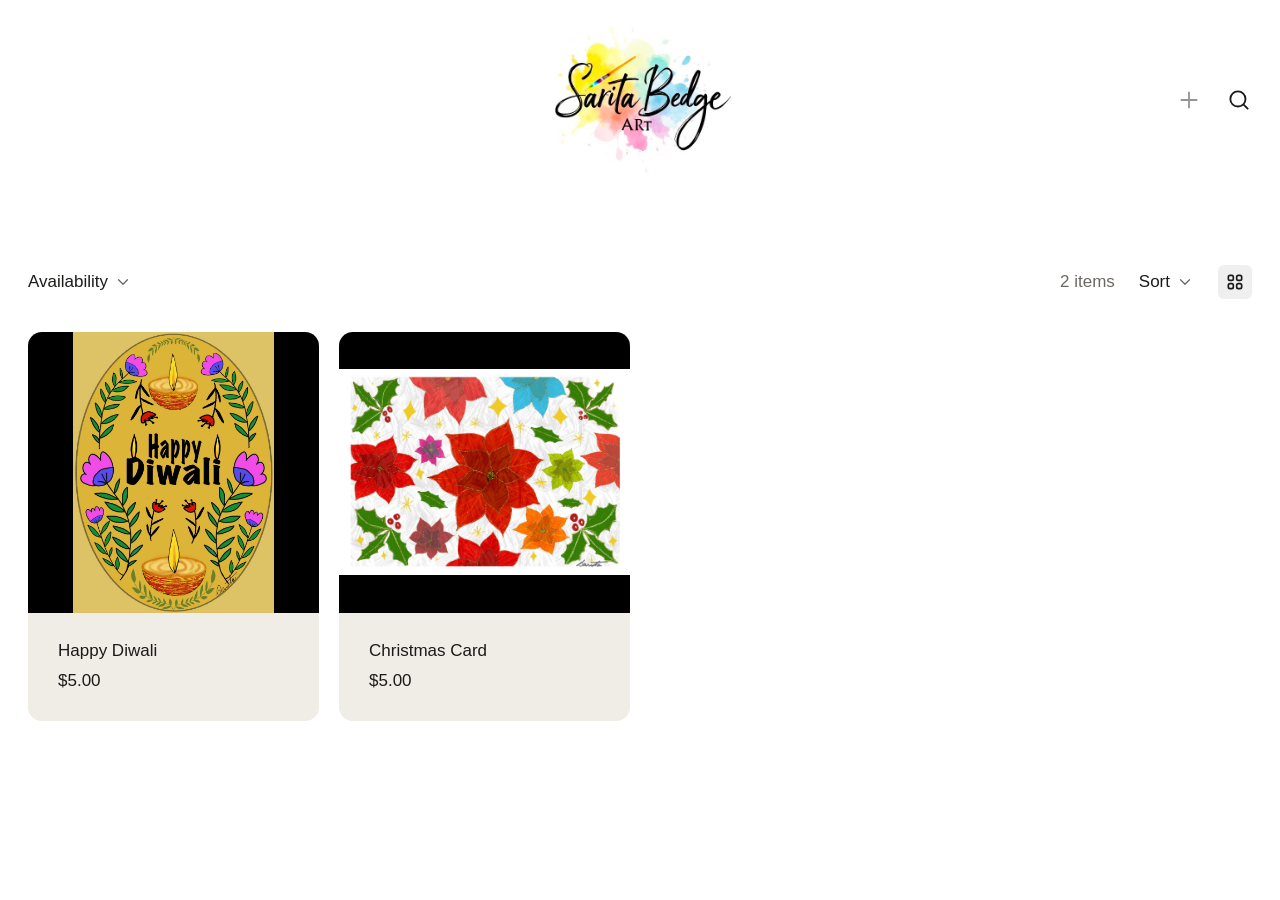
<file: index.html>
<!doctype html>
<html lang="en">
<head>
  <meta charset="utf-8">
  <meta name="viewport" content="width=device-width, initial-scale=1">
  <title>fast4ward</title>
  <link rel="stylesheet" href="styles.css">
</head>
<body>

  <header class="site-header">
    <a class="logo" href="#" aria-label="fast4ward home">
      <img src="logo.png" alt="fast4ward">
    </a>

    <div class="header-icons">
      <button id="adminBtn" class="admin-btn" aria-label="Manage items" title="Manage items">
        <svg viewBox="0 0 24 24"><path d="M12 5v14M5 12h14"/></svg>
      </button>
      <button aria-label="Search">
        <svg viewBox="0 0 24 24"><circle cx="11" cy="11" r="7"/><path d="M20 20l-3.5-3.5"/></svg>
      </button>
    </div>
  </header>

  <main>
    <div class="toolbar">
      <div class="filters">
        <div class="dropdown">
          <button class="dd-btn">Availability <svg class="chev" viewBox="0 0 24 24"><path d="M6 9l6 6 6-6"/></svg></button>
          <div class="dd-menu">
            <label><input type="checkbox" data-filter="availability" value="in"> In stock</label>
            <label><input type="checkbox" data-filter="availability" value="out"> Out of stock</label>
          </div>
        </div>
      </div>

      <div class="view-controls">
        <span class="count" id="count">4 items</span>
        <div class="dropdown right">
          <button class="dd-btn">Sort <svg class="chev" viewBox="0 0 24 24"><path d="M6 9l6 6 6-6"/></svg></button>
          <div class="dd-menu">
            <label><input type="radio" name="sort" value="featured" checked> Featured</label>
            <label><input type="radio" name="sort" value="low"> Price: low to high</label>
            <label><input type="radio" name="sort" value="high"> Price: high to low</label>
            <label><input type="radio" name="sort" value="az"> Name: A–Z</label>
          </div>
        </div>
        <div class="view-toggle">
          <button class="active" data-cols="4" aria-label="Larger grid">
            <svg viewBox="0 0 24 24"><rect x="4" y="4" width="6" height="6" rx="2"/><rect x="14" y="4" width="6" height="6" rx="2"/><rect x="4" y="14" width="6" height="6" rx="2"/><rect x="14" y="14" width="6" height="6" rx="2"/></svg>
          </button>
        </div>
      </div>
    </div>

    <section class="grid cols-4" id="grid" aria-live="polite"></section>
  </main>

  <div class="modal" id="modal" hidden>
    <div class="modal-box" role="dialog" aria-modal="true">
      <button class="m-close" aria-label="Close">&times;</button>
      <div id="modalBody"></div>
    </div>
  </div>

  <div class="modal" id="adminModal" hidden>
    <div class="modal-box admin-box" role="dialog" aria-modal="true">
      <button class="a-close" aria-label="Close">&times;</button>
      <div id="adminBody"></div>
    </div>
  </div>

  <script src="products.js"></script>
  <script src="app.js"></script>
  <script src="config.js"></script>
  <script src="admin.js"></script>
</body>
</html>
</file>
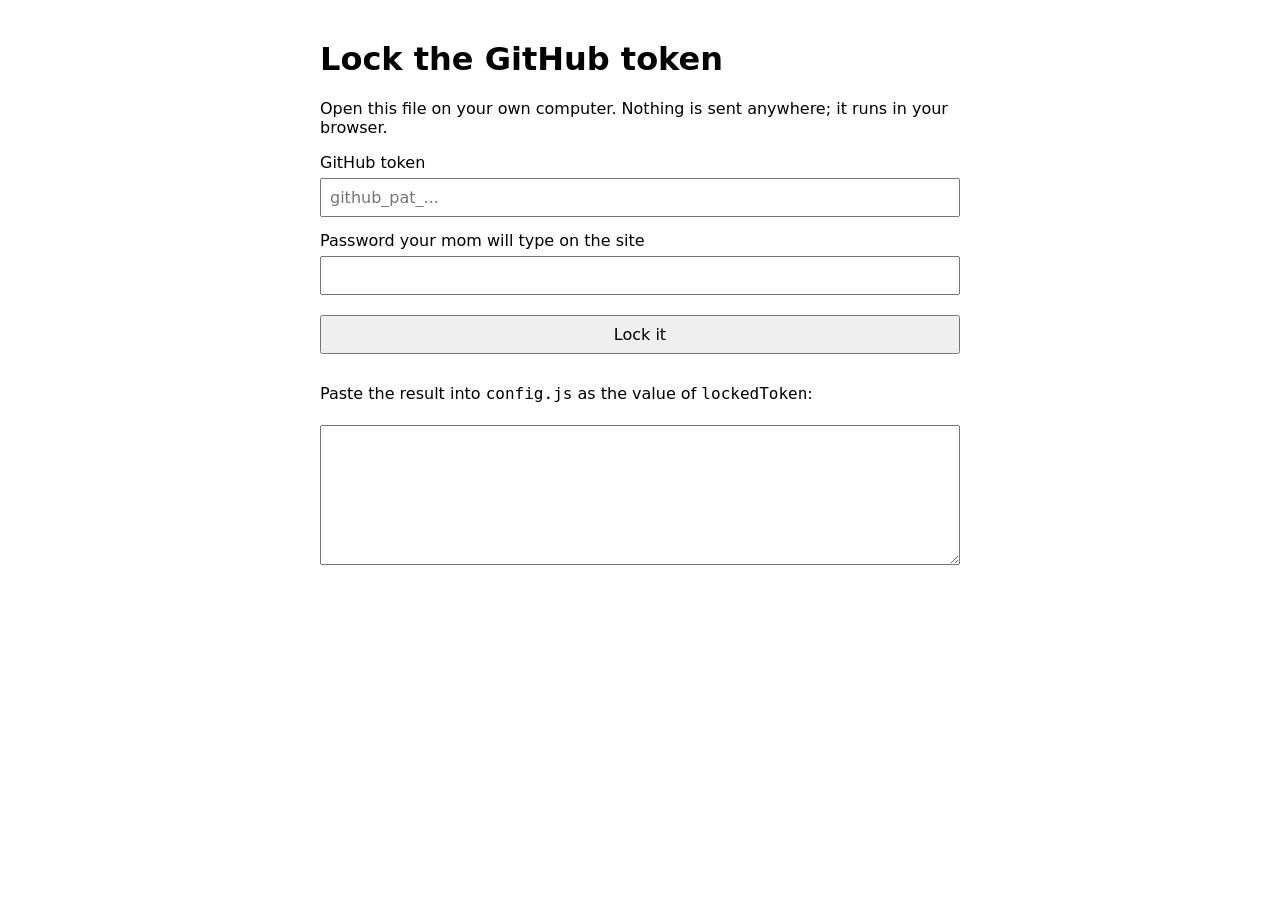
<file: setup/lock-token.html>
<!doctype html>
<meta charset="utf-8">
<title>Lock GitHub token</title>
<style>body{font:16px system-ui;max-width:640px;margin:40px auto;padding:0 16px}input,textarea,button{font:inherit;width:100%;margin:6px 0 14px;padding:8px;box-sizing:border-box}textarea{height:140px}</style>
<h1>Lock the GitHub token</h1>
<p>Open this file on your own computer. Nothing is sent anywhere; it runs in your browser.</p>
<label>GitHub token <input id="t" type="password" placeholder="github_pat_..."></label>
<label>Password your mom will type on the site <input id="p" type="password"></label>
<button id="go">Lock it</button>
<p>Paste the result into <code>config.js</code> as the value of <code>lockedToken</code>:</p>
<textarea id="out" readonly></textarea>
<script>
const b64 = u8 => btoa(String.fromCharCode(...u8));
document.getElementById("go").onclick = async () => {
  const salt = crypto.getRandomValues(new Uint8Array(16)), iv = crypto.getRandomValues(new Uint8Array(12));
  const km = await crypto.subtle.importKey("raw", new TextEncoder().encode(p.value), "PBKDF2", false, ["deriveKey"]);
  const key = await crypto.subtle.deriveKey({ name: "PBKDF2", salt, iterations: 250000, hash: "SHA-256" }, km, { name: "AES-GCM", length: 256 }, false, ["encrypt"]);
  const data = new Uint8Array(await crypto.subtle.encrypt({ name: "AES-GCM", iv }, key, new TextEncoder().encode(t.value)));
  out.value = JSON.stringify({ salt: b64(salt), iv: b64(iv), data: b64(data) });
};
</script>
</file>
<file: styles.css>
:root {
  --bg: #ffffff;
  --card: #f0ece6;
  --text: #1c1b1a;
  --muted: #6b6864;
  --pad: 28px;
  --gap: 20px;
}

* { box-sizing: border-box; }

body {
  margin: 0;
  background: var(--bg);
  color: var(--text);
  font-family: "Inter", -apple-system, BlinkMacSystemFont, "Helvetica Neue", Arial, sans-serif;
  font-size: 17px;
  -webkit-font-smoothing: antialiased;
}

a { color: inherit; text-decoration: none; }
button { font: inherit; color: inherit; background: none; border: 0; cursor: pointer; padding: 0; }
svg { fill: none; stroke: currentColor; stroke-width: 1.7; stroke-linecap: round; stroke-linejoin: round; }

/* ---------- Header ---------- */
.site-header {
  position: relative;
  display: flex;
  align-items: center;
  justify-content: flex-end;
  height: 200px;
  padding: 0 var(--pad);
}

.logo { position: absolute; left: 50%; top: 50%; transform: translate(-50%, -50%); }
.logo img { height: 190px; width: auto; display: block; mix-blend-mode: multiply; }


.header-icons { display: flex; gap: 30px; align-items: center; }
.header-icons svg { width: 26px; height: 26px; display: block; }

/* ---------- Toolbar ---------- */
.toolbar {
  display: flex;
  justify-content: space-between;
  align-items: center;
  margin-top: 62px;
  padding: 0 var(--pad);
  height: 40px;
}
.filters, .view-controls { display: flex; align-items: center; gap: 30px; }
.view-controls { gap: 24px; }

.count { color: var(--muted); }

.dd-btn { display: flex; align-items: center; gap: 6px; font-size: 17px; }
.chev { width: 18px; height: 18px; color: var(--muted); transition: transform .2s; }
.dropdown.open .chev { transform: rotate(180deg); }

.dropdown { position: relative; }
.dd-menu {
  display: none;
  position: absolute;
  top: calc(100% + 14px);
  left: 0;
  z-index: 20;
  min-width: 210px;
  padding: 10px 0;
  background: #fff;
  border: 1px solid #e6e2dc;
  border-radius: 12px;
  box-shadow: 0 8px 24px rgba(0,0,0,.08);
}
.dropdown.right .dd-menu { left: auto; right: 0; }
.dropdown.open .dd-menu { display: block; }
.dd-menu label { display: flex; align-items: center; gap: 10px; padding: 8px 18px; font-size: 15px; cursor: pointer; }
.dd-menu label:hover { background: #f7f5f2; }
.dd-menu input { accent-color: var(--text); margin: 0; }

.view-toggle { display: flex; gap: 4px; }
.view-toggle button {
  width: 34px; height: 34px;
  display: grid; place-items: center;
  border-radius: 6px;
  color: #a5a29d;
}
.view-toggle button.active { background: #efefef; color: var(--text); }
.view-toggle svg { width: 20px; height: 20px; }
.view-toggle svg.dots { fill: currentColor; stroke: none; }
.view-toggle button:first-child svg { stroke-width: 2; }

/* ---------- Grid ---------- */
.grid {
  display: grid;
  gap: var(--gap);
  padding: 30px var(--pad) 60px;
}
.grid.cols-4 { grid-template-columns: repeat(4, 1fr); }
.grid.cols-6 { grid-template-columns: repeat(6, 1fr); }

.card { display: block; }
.card .media {
  aspect-ratio: 334 / 446;
  background: var(--card);
  border-radius: 14px;
  overflow: hidden;
  position: relative;
  display: flex;
  flex-direction: column;
}
.card .media .photo { flex: 1; min-height: 0; background: #000; }
.card .media img {
  width: 100%; height: 100%;
  object-fit: contain;
  display: block;
}
.card .media img.missing { visibility: hidden; }
.card .info { padding: 28px 30px 30px; }
.card .name { margin: 0; font-size: 17px; font-weight: 400; }
.card .price { margin: 10px 0 0; font-size: 17px; }
.card .location { margin: 4px 0 0; font-size: 14px; color: var(--muted); }

.card .price.sold { color: #3b47e0; }

.grid.cols-6 .info { padding: 18px 16px 20px; }
.grid.cols-6 .name, .grid.cols-6 .price { font-size: 14px; }
.grid.cols-6 .location { font-size: 12px; }

.empty { grid-column: 1 / -1; color: var(--muted); padding: 60px 0; text-align: center; }

/* ---------- Product modal ---------- */
[hidden] { display: none !important; }
.card { cursor: pointer; }
.modal { position: fixed; inset: 0; z-index: 50; background: rgba(0,0,0,.45); display: grid; place-items: center; padding: 16px; }
.modal-box { position: relative; background: #fff; border-radius: 16px; width: min(900px, 100%); max-height: 92vh; overflow: auto; }
.m-close { position: absolute; top: 10px; right: 14px; z-index: 2; font-size: 32px; line-height: 1; color: #fff; text-shadow: 0 0 6px rgba(0,0,0,.6); }
#modalBody { display: grid; grid-template-columns: 1.2fr 1fr; }
.m-photo { background: #000; min-height: 420px; }
.m-photo img { width: 100%; height: 100%; object-fit: contain; display: block; }
.m-info { padding: 40px 32px; display: flex; flex-direction: column; align-items: flex-start; gap: 14px; }
.m-info h2 { margin: 0; font-size: 24px; font-weight: 400; }
.m-price { margin: 0; font-size: 20px; }
.m-location { margin: -6px 0 0; font-size: 15px; color: var(--muted); }
.m-note { margin: 10px 0 0; color: var(--muted); font-size: 15px; }
.m-sold { margin: 0; font-size: 20px; color: #3b47e0; }
.btn { display: inline-block; background: var(--text); color: #fff; padding: 14px 28px; border-radius: 10px; font-size: 16px; }
.btn:disabled { opacity: .4; cursor: not-allowed; }
@media (max-width: 800px) { #modalBody { grid-template-columns: 1fr; } .m-photo { min-height: 260px; } .m-info { padding: 24px 20px; } }

/* ---------- Photo carousel ---------- */
.carousel { position: relative; }
.carousel img:not(.active) { display: none; }
.c-nav {
  position: absolute; top: 50%; transform: translateY(-50%); z-index: 1;
  width: 36px; height: 36px; border-radius: 50%;
  background: rgba(255,255,255,.85); color: #111;
  display: grid; place-items: center;
  box-shadow: 0 1px 4px rgba(0,0,0,.3);
}
.c-nav svg { width: 20px; height: 20px; fill: none; stroke: currentColor; stroke-width: 2; }
.c-nav:hover { background: #fff; }
.c-prev { left: 10px; }
.c-next { right: 10px; }
.c-dots { position: absolute; bottom: 10px; left: 0; right: 0; display: flex; justify-content: center; gap: 6px; pointer-events: none; }
.c-dots span { width: 7px; height: 7px; border-radius: 50%; background: rgba(255,255,255,.5); }
.c-dots span.active { background: #fff; }
/* On cards, only show arrows on hover (always on touch screens) */
@media (hover: hover) {
  .card .c-nav { opacity: 0; transition: opacity .15s; }
  .card:hover .c-nav { opacity: 1; }
}
.grid.cols-6 .c-nav { width: 28px; height: 28px; }

/* ---------- Responsive ---------- */
@media (max-width: 1100px) {
  .grid.cols-4 { grid-template-columns: repeat(2, 1fr); }
  .grid.cols-6 { grid-template-columns: repeat(3, 1fr); }
}
@media (max-width: 800px) {
  :root { --pad: 16px; --gap: 12px; }
  .site-header { height: 120px; }
  .logo img { height: 110px; }
  .header-icons { gap: 20px; }
  .toolbar { margin-top: 24px; flex-wrap: wrap; height: auto; gap: 14px; }
  .filters, .view-controls { gap: 18px; }
  .view-toggle { display: none; }
  .dd-btn, .card .name, .card .price { font-size: 15px; }
  .grid.cols-4, .grid.cols-6 { grid-template-columns: repeat(2, 1fr); }
  .card .info, .grid.cols-6 .info { padding: 16px; }
}

/* ---------- Admin panel ---------- */
.header-icons { gap: 24px; }
.admin-btn { color: var(--muted); opacity: .7; }
.admin-btn:hover { opacity: 1; }
.admin-box { padding: 32px; width: min(760px, 100%); }
.admin-box h2 { margin: 0 0 16px; font-size: 24px; font-weight: 400; }
.admin-box h3 { margin: 24px 0 10px; font-size: 16px; font-weight: 500; }
.a-close { position: absolute; top: 10px; right: 16px; font-size: 32px; line-height: 1; color: var(--muted); }
.admin-box input[type="text"], .admin-box input[type="number"], .admin-box input[type="password"], .admin-box input[type="file"], .admin-box input:not([type]) {
  font: inherit; font-size: 15px; padding: 10px 12px; border: 1px solid #ddd8d0; border-radius: 8px; width: 100%;
}
#aLogin { display: flex; flex-direction: column; gap: 12px; max-width: 320px; }
#aLogin label { display: flex; flex-direction: column; gap: 6px; font-size: 15px; }
.a-add { display: flex; flex-direction: column; gap: 10px; padding-bottom: 8px; border-bottom: 1px solid #eee9e2; }
.a-add h3 { margin-top: 0; }
.a-add .btn { align-self: flex-start; }
.a-status { min-height: 1.3em; margin: 0 0 8px; color: var(--muted); font-size: 14px; }
.a-status.err { color: #c0392b; }
.a-note { color: var(--muted); }
.a-row { display: grid; grid-template-columns: 48px 1fr 1fr 100px auto auto auto auto; gap: 10px; align-items: center; padding: 8px 0; border-bottom: 1px solid #f0ece6; }
.a-row img { width: 48px; height: 48px; object-fit: cover; border-radius: 6px; background: #000; }
.a-sold { display: flex; gap: 6px; align-items: center; font-size: 14px; white-space: nowrap; }
.a-photos { cursor: pointer; white-space: nowrap; }
.a-save, .a-del, .a-photos { font-size: 14px; padding: 8px 12px; border-radius: 8px; border: 1px solid #ddd8d0; }
.a-save { background: var(--text); color: #fff; border-color: var(--text); }
.a-del { color: #c0392b; }
@media (max-width: 800px) {
  .a-row { grid-template-columns: 48px 1fr 90px; }
  .a-sold, .a-photos, .a-save, .a-del { grid-column: auto; }
  .admin-box { padding: 20px 16px; }
}
</file>
